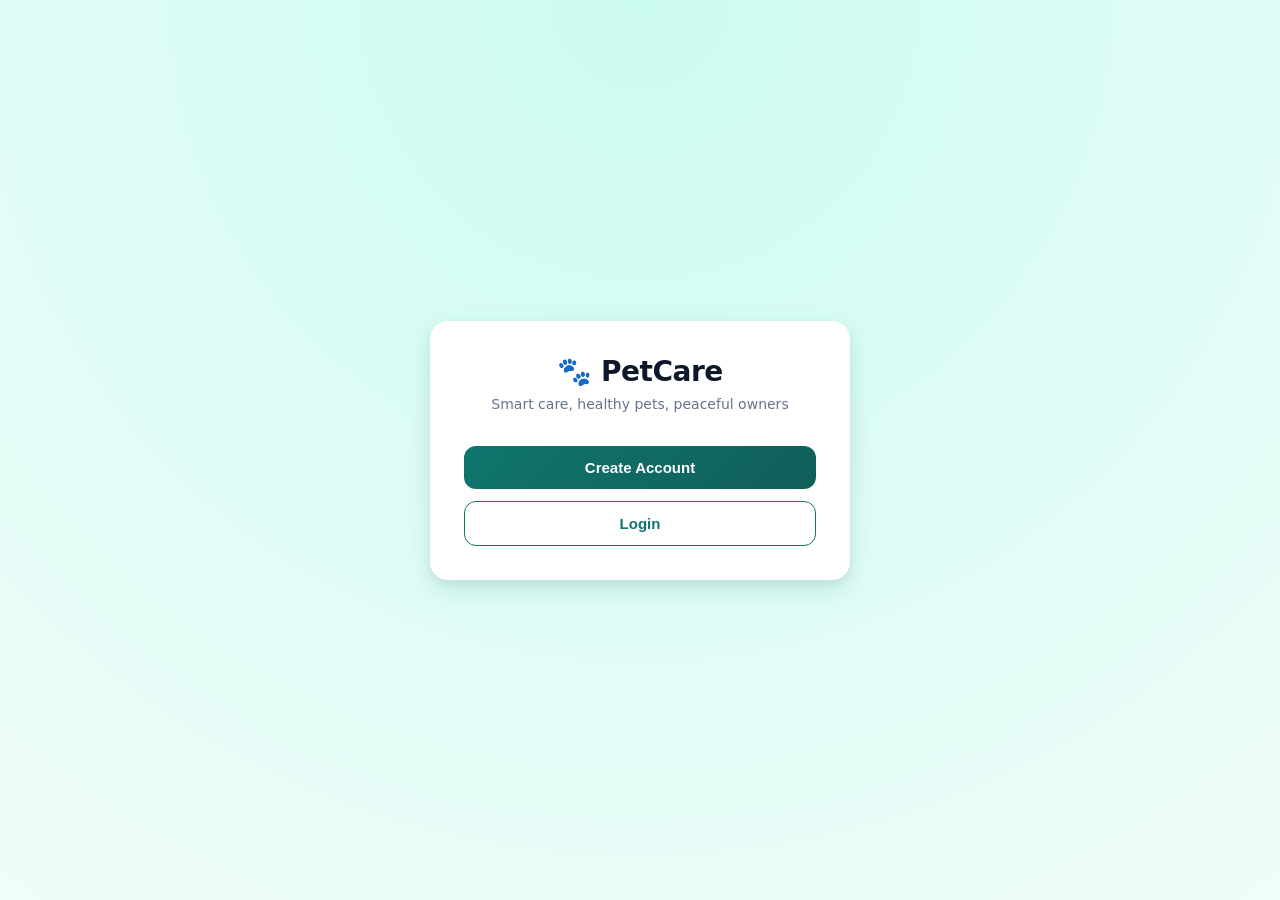
<file: frontend/index.html>
<!DOCTYPE html>
<html>
<head>
    <title>Pet Care Platform</title>
    <link rel="stylesheet" href="css/style.css">
</head>
<body>

<div class="container">
    <h1>🐾 PetCare</h1>
    <p>Smart care, healthy pets, peaceful owners</p>

    <div class="btn-group">
        <button onclick="location.href='signup.html'">
            Create Account
        </button>

        <button class="secondary" onclick="location.href='login.html'">
            Login
        </button>
    </div>
</div>



</body>
</html>
</file>
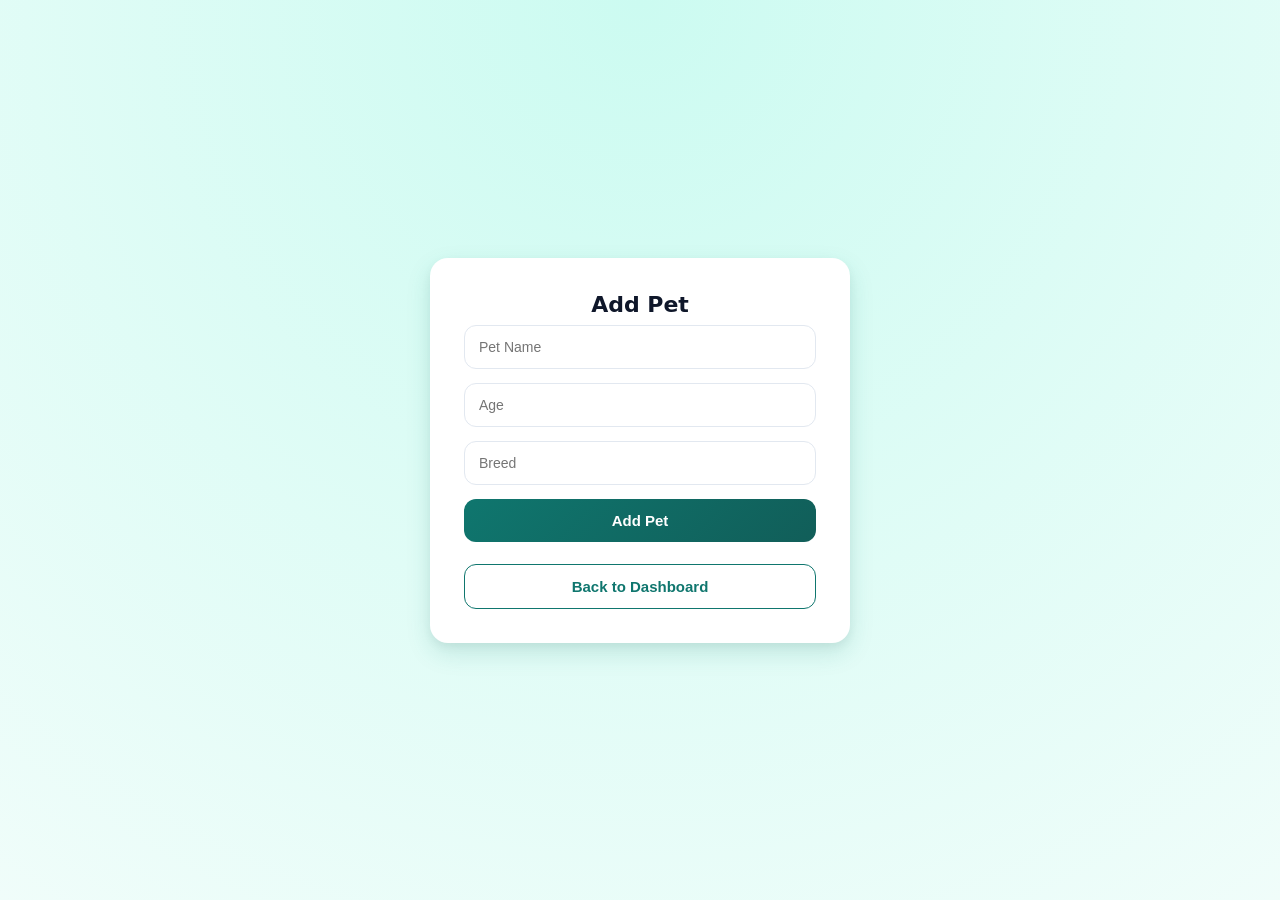
<file: frontend/add_pet.html>
<!DOCTYPE html>
<html>
<head>
    <title>Add Pet</title>
    <link rel="stylesheet" href="css/style.css">
</head>
<body>

<div class="container">
    <h2>Add Pet</h2>

    <form id="petForm">
        <input type="text" id="name" placeholder="Pet Name" required>
        <input type="number" id="age" placeholder="Age" required>
        <input type="text" id="breed" placeholder="Breed" required>
        <button type="submit">Add Pet</button>
    </form>

    <p id="response"></p>

    <button class="secondary" onclick="goBack()">Back to Dashboard</button>
</div>

<script>
document.getElementById("petForm").addEventListener("submit", function(e) {
    e.preventDefault();

    const data = {
        user_id: localStorage.getItem("user_id"),
        name: document.getElementById("name").value,
        age: document.getElementById("age").value,
        breed: document.getElementById("breed").value
    };

    fetch("http://127.0.0.1:5000/add-pet", {
        method: "POST",
        headers: {"Content-Type": "application/json"},
        body: JSON.stringify(data)
    })
    .then(res => res.json())
    .then(result => {
        document.getElementById("response").innerText = result.message;
    });
});

function goBack() {
    window.location.href = "dashboard.html";
}
</script>

</body>
</html>
</file>
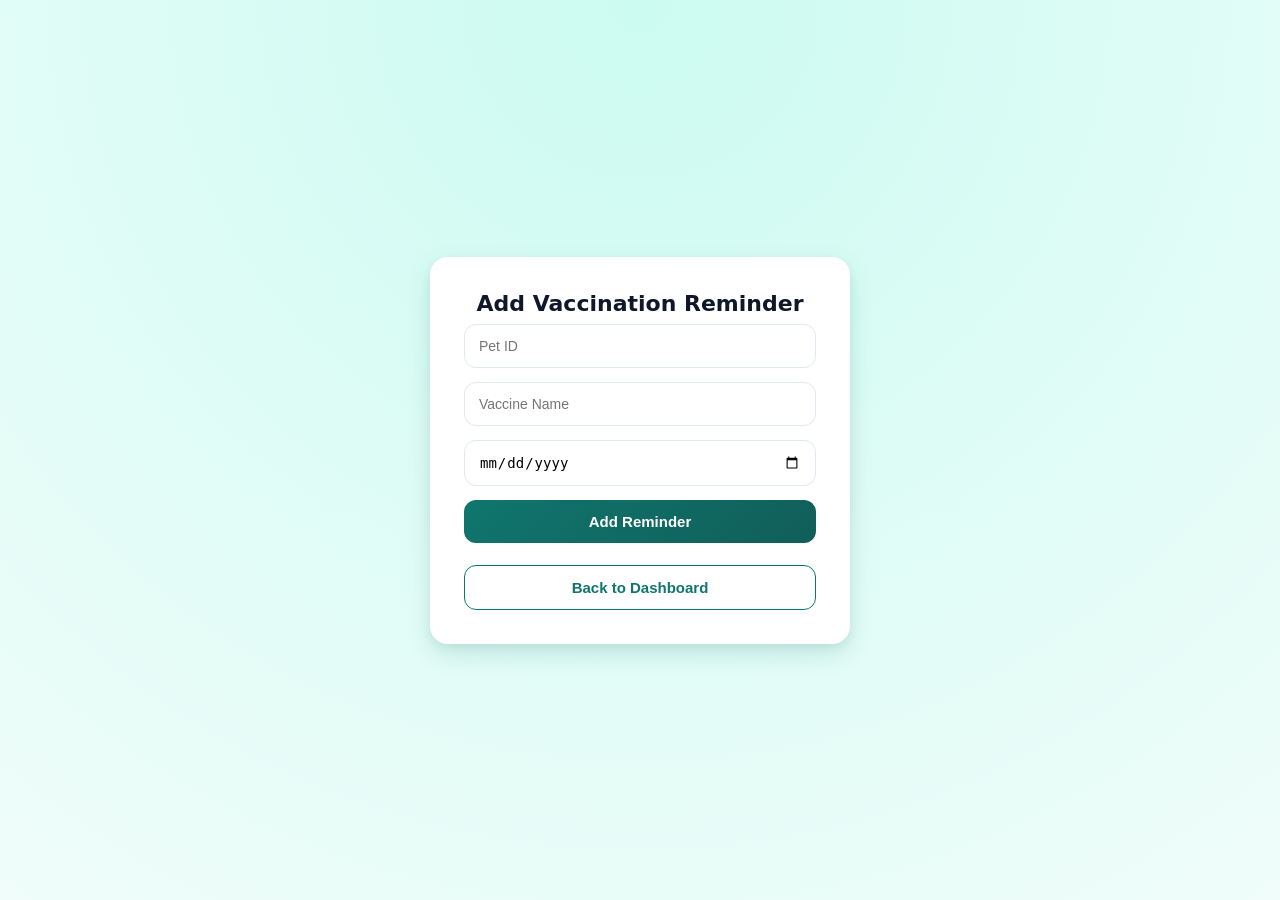
<file: frontend/add_reminder.html>
<!DOCTYPE html>
<html>
<head>
    <title>Add Reminder</title>
    <link rel="stylesheet" href="css/style.css">
</head>
<body>

<div class="container">
    <h2>Add Vaccination Reminder</h2>

    <form id="reminderForm">
        <input type="number" id="pet_id" placeholder="Pet ID" required>
        <input type="text" id="vaccine" placeholder="Vaccine Name" required>
        <input type="date" id="date" required>
        <button type="submit">Add Reminder</button>
    </form>

    <p id="response"></p>

    <button class="secondary" onclick="goBack()">Back to Dashboard</button>
</div>

<script>
document.getElementById("reminderForm").addEventListener("submit", function(e) {
    e.preventDefault();

    const data = {
        pet_id: document.getElementById("pet_id").value,
        vaccine_name: document.getElementById("vaccine").value,
        due_date: document.getElementById("date").value
    };

    fetch("http://127.0.0.1:5000/add-reminder", {
        method: "POST",
        headers: {"Content-Type": "application/json"},
        body: JSON.stringify(data)
    })
    .then(res => res.json())
    .then(result => {
        document.getElementById("response").innerText = result.message;
    });
});

function goBack() {
    window.location.href = "dashboard.html";
}
</script>

</body>
</html>
</file>
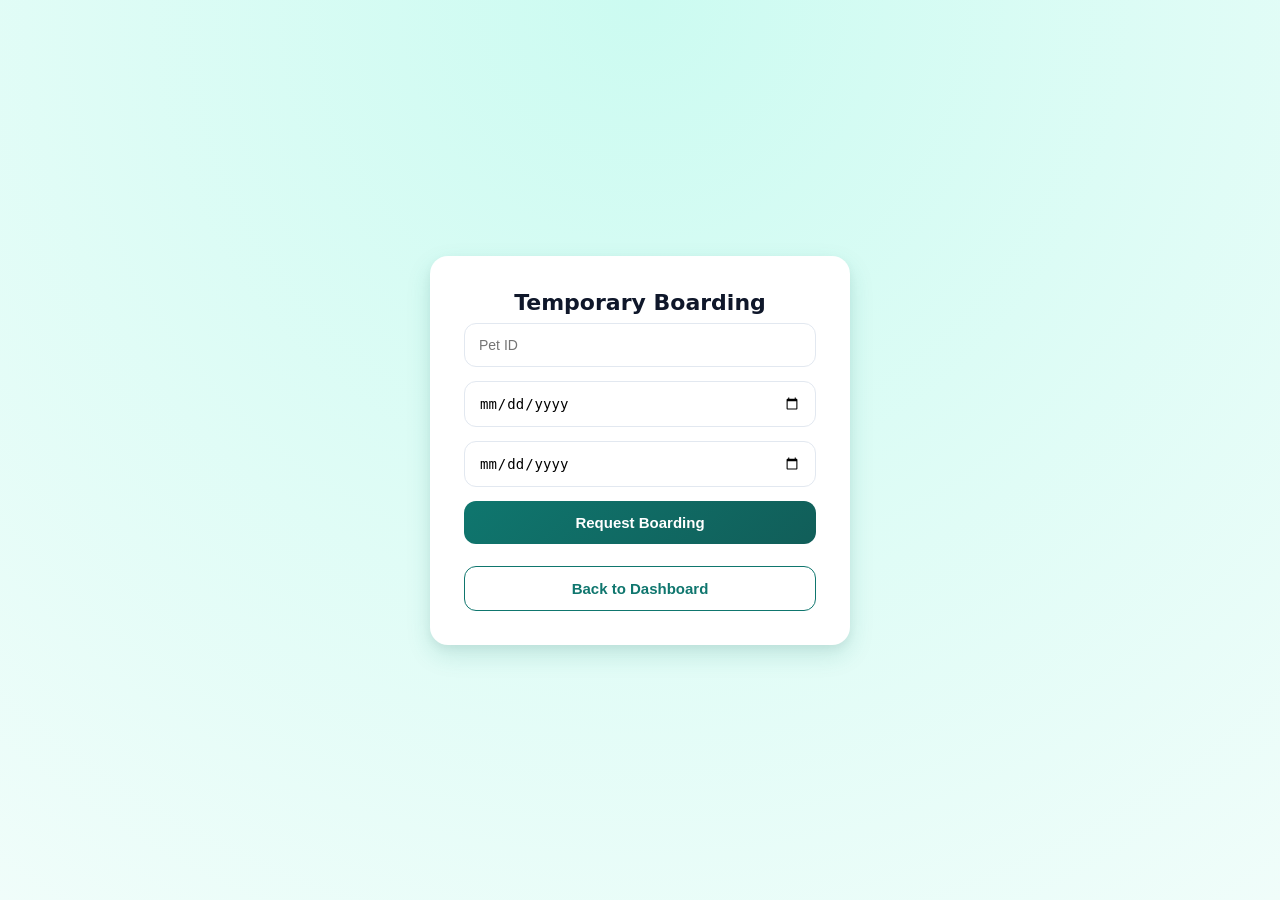
<file: frontend/boarding.html>
<!DOCTYPE html>
<html>
<head>
    <title>Boarding Request</title>
    <link rel="stylesheet" href="css/style.css">
</head>
<body>

<div class="container">
    <h2>Temporary Boarding</h2>

    <form id="boardingForm">
        <input type="number" id="pet_id" placeholder="Pet ID" required>
        <input type="date" id="start" required>
        <input type="date" id="end" required>
        <button type="submit">Request Boarding</button>
    </form>

    <p id="response"></p>

    <button class="secondary" onclick="goBack()">Back to Dashboard</button>
</div>

<script>
document.getElementById("boardingForm").addEventListener("submit", function(e) {
    e.preventDefault();

    const data = {
        user_id: localStorage.getItem("user_id"),
        pet_id: document.getElementById("pet_id").value,
        start_date: document.getElementById("start").value,
        end_date: document.getElementById("end").value
    };

    fetch("http://127.0.0.1:5000/boarding-request", {
        method: "POST",
        headers: {"Content-Type": "application/json"},
        body: JSON.stringify(data)
    })
    .then(res => res.json())
    .then(result => {
        document.getElementById("response").innerText = result.message;
    });
});

function goBack() {
    window.location.href = "dashboard.html";
}
</script>

</body>
</html>
</file>
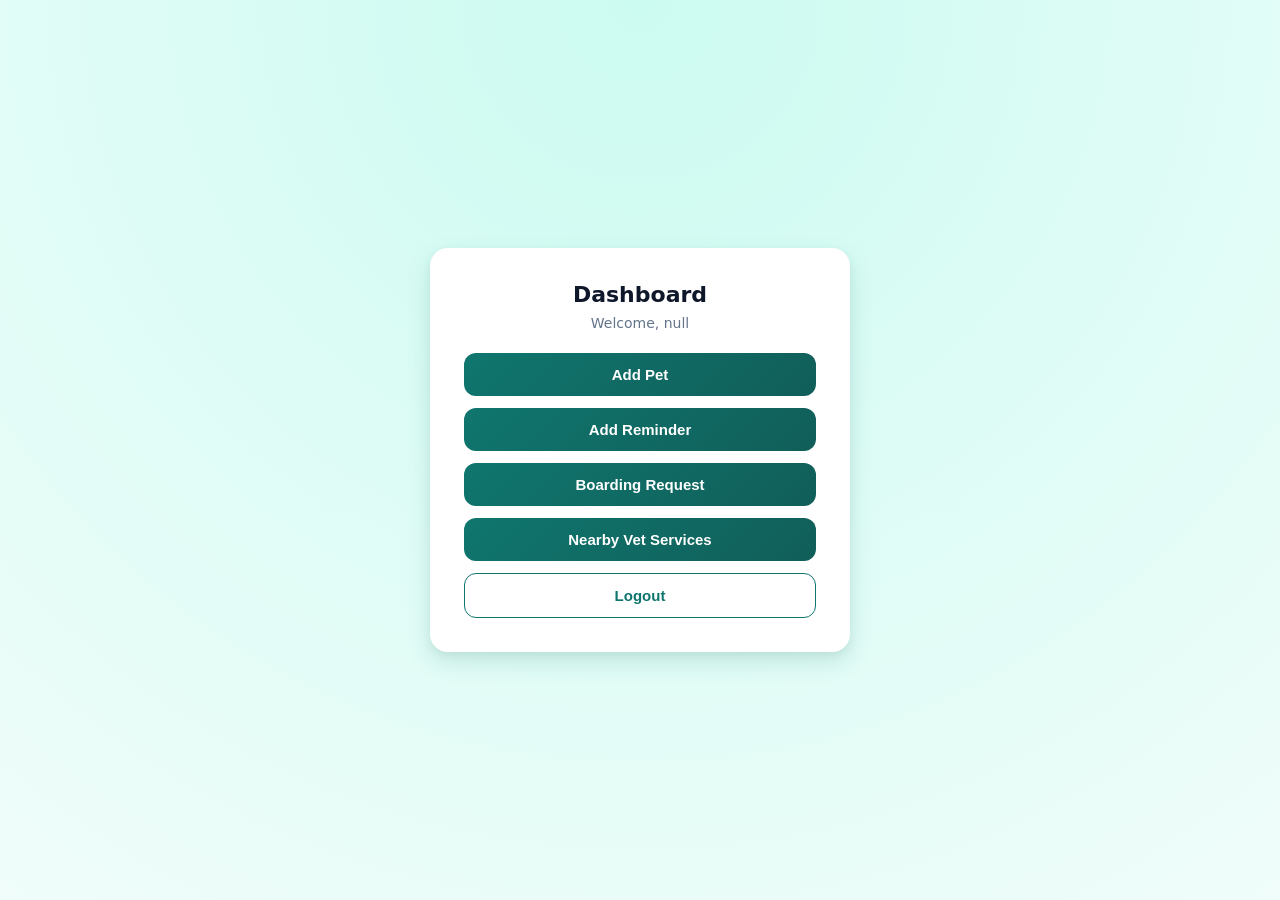
<file: frontend/dashboard.html>
<!DOCTYPE html>
<html>
<head>
    <title>Dashboard</title>
    <link rel="stylesheet" href="css/style.css">
</head>
<body>

<div class="container">
    <h2>Dashboard</h2>
    <p id="welcome"></p>

    <button class="nav-btn" onclick="goTo('add_pet.html')">Add Pet</button>
    <button class="nav-btn" onclick="goTo('add_reminder.html')">Add Reminder</button>
    <button class="nav-btn" onclick="goTo('boarding.html')">Boarding Request</button>
    <button class="nav-btn" onclick="goTo('vet_services.html')">Nearby Vet Services</button>

    <button class="secondary" onclick="logout()">Logout</button>
</div>

<script>
welcome.innerText = "Welcome, " + localStorage.getItem("user_name");

function goTo(page) {
    window.location.href = page;
}

function logout() {
    localStorage.clear();
    window.location.href = "index.html";
}
</script>

</body>
</html>
</file>
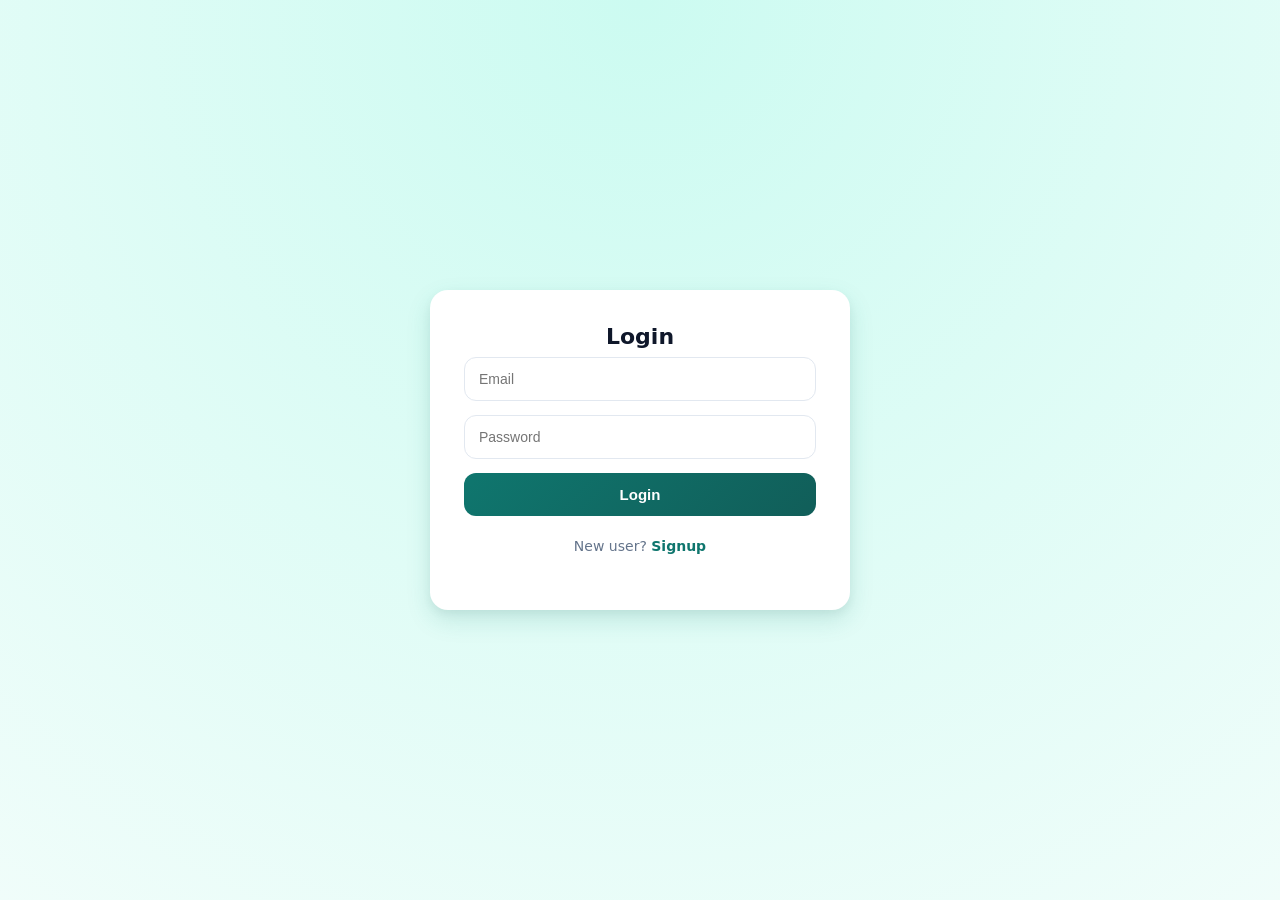
<file: frontend/login.html>
<!DOCTYPE html>
<html>
<head>
    <title>Login</title>
    <link rel="stylesheet" href="css/style.css">
</head>
<body>

<div class="container">
    <h2>Login</h2>

    <form id="loginForm">
        <input type="email" id="email" placeholder="Email" required>
        <input type="password" id="password" placeholder="Password" required>
        <button type="submit">Login</button>
    </form>

    <p id="response"></p>
    <p>New user? <a href="signup.html">Signup</a></p>
</div>

<script>
document.getElementById("loginForm").addEventListener("submit", function(e) {
    e.preventDefault();

    const data = {
        email: email.value,
        password: password.value
    };

    fetch("http://127.0.0.1:5000/login", {
        method: "POST",
        headers: {"Content-Type": "application/json"},
        body: JSON.stringify(data)
    })
    .then(res => res.json())
    .then(result => {
        if (result.status === "success") {
            localStorage.setItem("user_id", result.user.id);
            localStorage.setItem("user_name", result.user.name);
            window.location.href = "dashboard.html";
        } else {
            response.innerText = result.message;
        }
    });
});
</script>

</body>
</html>
</file>
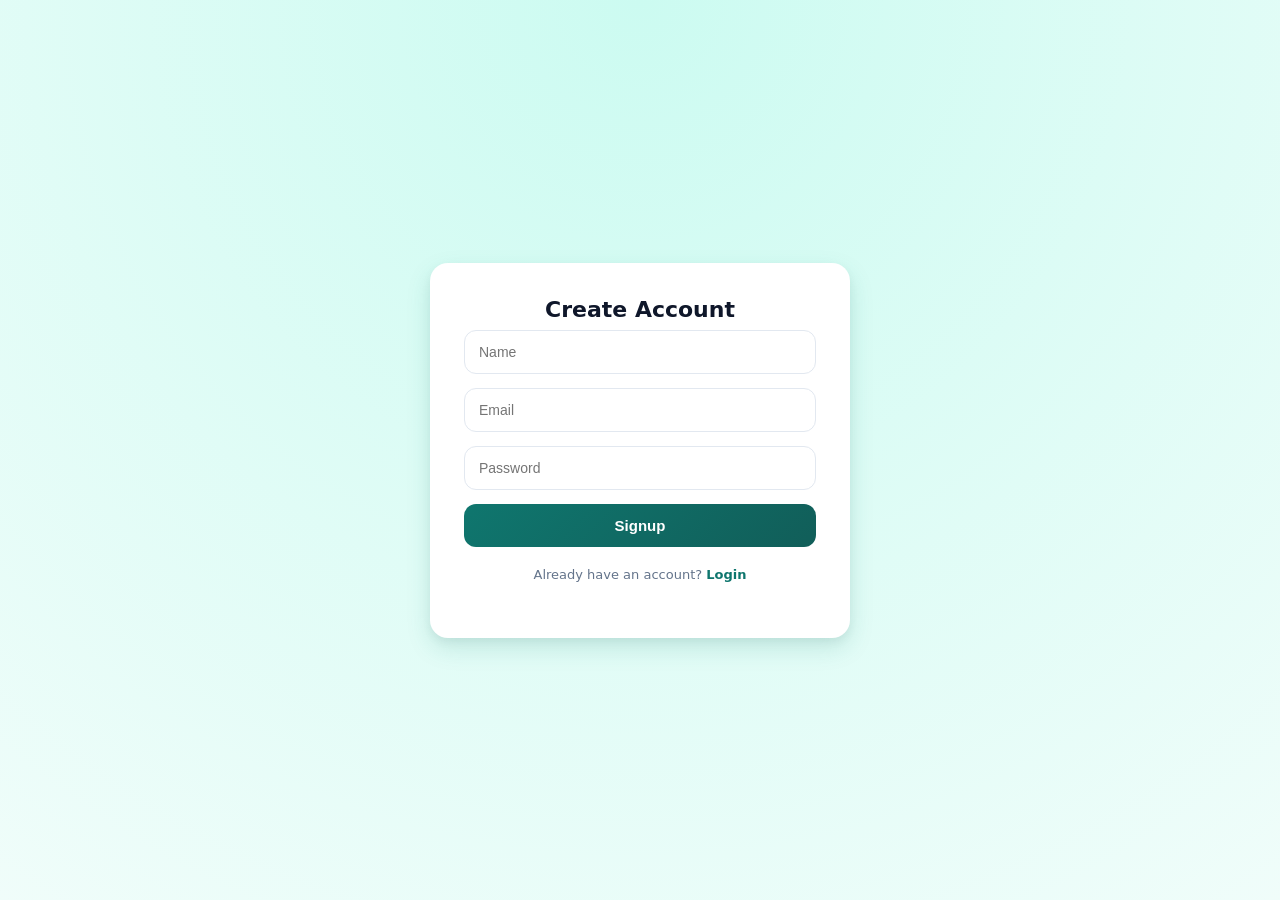
<file: frontend/signup.html>
<!DOCTYPE html>
<html>
<head>
    <title>Signup</title>
    <link rel="stylesheet" href="css/style.css">
</head>
<body>

<div class="container">
    <h2>Create Account</h2>

    <form id="signupForm">
        <input type="text" id="name" placeholder="Name" required>
        <input type="email" id="email" placeholder="Email" required>
        <input type="password" id="password" placeholder="Password" required>
        <button type="submit">Signup</button>
    </form>

    <p class="footer-text">
    Already have an account? <a href="login.html">Login</a>
</p>

</div>

<script>
document.getElementById("signupForm").addEventListener("submit", function(e) {
    e.preventDefault();

    // Correctly read values from input fields
    const data = {
        name: document.getElementById("name").value,
        email: document.getElementById("email").value,
        password: document.getElementById("password").value
    };

    fetch("http://127.0.0.1:5000/signup", {
        method: "POST",
        headers: { "Content-Type": "application/json" },
        body: JSON.stringify(data)
    })
    .then(res => res.json())
    .then(result => {
        if (result.status === "success") {
            alert("Signup successful!");
            window.location.href = "login.html";
        } else {
            document.getElementById("response").innerText = result.message;
        }
    });
});

</script>

</body>
</html>
</file>
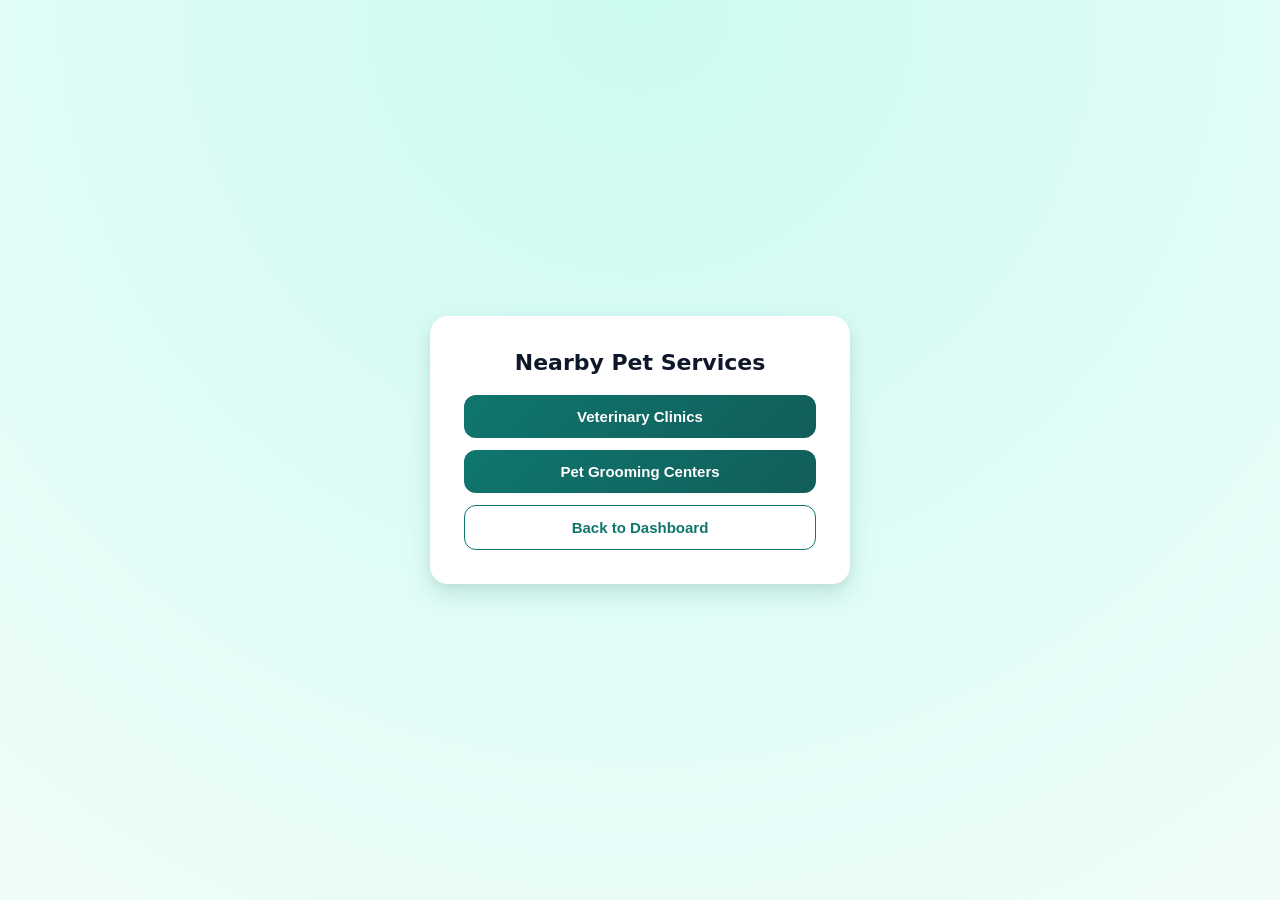
<file: frontend/vet_services.html>
<!DOCTYPE html>
<html>
<head>
    <title>Nearby Services</title>
    <link rel="stylesheet" href="css/style.css">
</head>
<body>

<div class="container">
    <h2>Nearby Pet Services</h2>

    <div class="btn-group">
        <button onclick="openVets()">Veterinary Clinics</button>
        <button onclick="openGrooming()">Pet Grooming Centers</button>
        <button class="secondary" onclick="goBack()">Back to Dashboard</button>
    </div>
</div>

<script>
function openVets() {
    window.open("https://www.google.com/maps/search/veterinary+clinic+near+me", "_blank");
}

function openGrooming() {
    window.open("https://www.google.com/maps/search/pet+grooming+near+me", "_blank");
}

function goBack() {
    window.location.href = "dashboard.html";
}
</script>

</body>
</html>
</file>
<file: frontend/css/style.css>
/* ===============================
   EMERALD TEAL SAAS THEME
=============================== */

/* Theme variables */
:root {
    --primary: #0f766e;
    --primary-hover: #115e59;
    --accent: #2dd4bf;
    --bg: #f0fdfa;
    --card: #ffffff;
    --text: #0f172a;
    --muted: #64748b;
    --border: #e2e8f0;
    --success: #16a34a;
    --danger: #dc2626;
}

/* Reset */
* {
    margin: 0;
    padding: 0;
    box-sizing: border-box;
}

/* Body */
body {
    font-family: "Inter", "Segoe UI", system-ui, sans-serif;
    background: radial-gradient(circle at top, #ccfbf1, var(--bg));
    color: var(--text);
    min-height: 100vh;
    display: flex;
    align-items: center;
    justify-content: center;
}

/* Card container */
.container {
    width: 100%;
    max-width: 420px;
    background: var(--card);
    padding: 34px;
    border-radius: 18px;
    box-shadow:
        0 10px 25px rgba(15, 118, 110, 0.15),
        0 4px 10px rgba(0, 0, 0, 0.05);
    animation: fadeIn 0.6s ease;
}

/* Fade animation */
@keyframes fadeIn {
    from {
        opacity: 0;
        transform: translateY(12px);
    }
    to {
        opacity: 1;
        transform: translateY(0);
    }
}

/* Headings */
h1, h2 {
    text-align: center;
    font-weight: 700;
    margin-bottom: 8px;
}

h1 {
    font-size: 28px;
    letter-spacing: -0.5px;
}

h2 {
    font-size: 22px;
}

/* Sub text */
p {
    text-align: center;
    font-size: 14px;
    color: var(--muted);
    margin-bottom: 22px;
}

/* Inputs */
input {
    width: 100%;
    padding: 13px 14px;
    margin-bottom: 14px;
    border-radius: 12px;
    border: 1px solid var(--border);
    font-size: 14px;
    transition: all 0.2s ease;
}

input:focus {
    outline: none;
    border-color: var(--primary);
    box-shadow: 0 0 0 4px rgba(15, 118, 110, 0.15);
}

/* Buttons */
button {
    width: 100%;
    padding: 13px;
    border-radius: 12px;
    border: none;
    background: linear-gradient(
        135deg,
        var(--primary),
        var(--primary-hover)
    );
    color: #ffffff;
    font-size: 15px;
    font-weight: 600;
    cursor: pointer;
    transition: all 0.2s ease;
}

button:hover {
    transform: translateY(-1px);
    box-shadow: 0 6px 18px rgba(15, 118, 110, 0.35);
}

/* Secondary button */
button.secondary {
    background: #ffffff;
    color: var(--primary);
    border: 1px solid var(--primary);
}

button.secondary:hover {
    background: var(--primary);
    color: #ffffff;
}

/* Dashboard nav buttons */
.nav-btn {
    margin-bottom: 12px;
}

/* Links */
a {
    color: var(--primary);
    text-decoration: none;
    font-weight: 600;
}

a:hover {
    text-decoration: underline;
}

/* Response messages */
#response {
    margin-top: 10px;
    font-size: 14px;
    text-align: center;
}

/* Footer text */
.footer-text {
    margin-top: 20px;
    font-size: 13px;
    text-align: center;
}

/* Mobile */
@media (max-width: 480px) {
    .container {
        padding: 26px;
        border-radius: 16px;
    }
}
/* Button spacing utility */
.btn-group button {
    margin-top: 12px;
}
</file>
